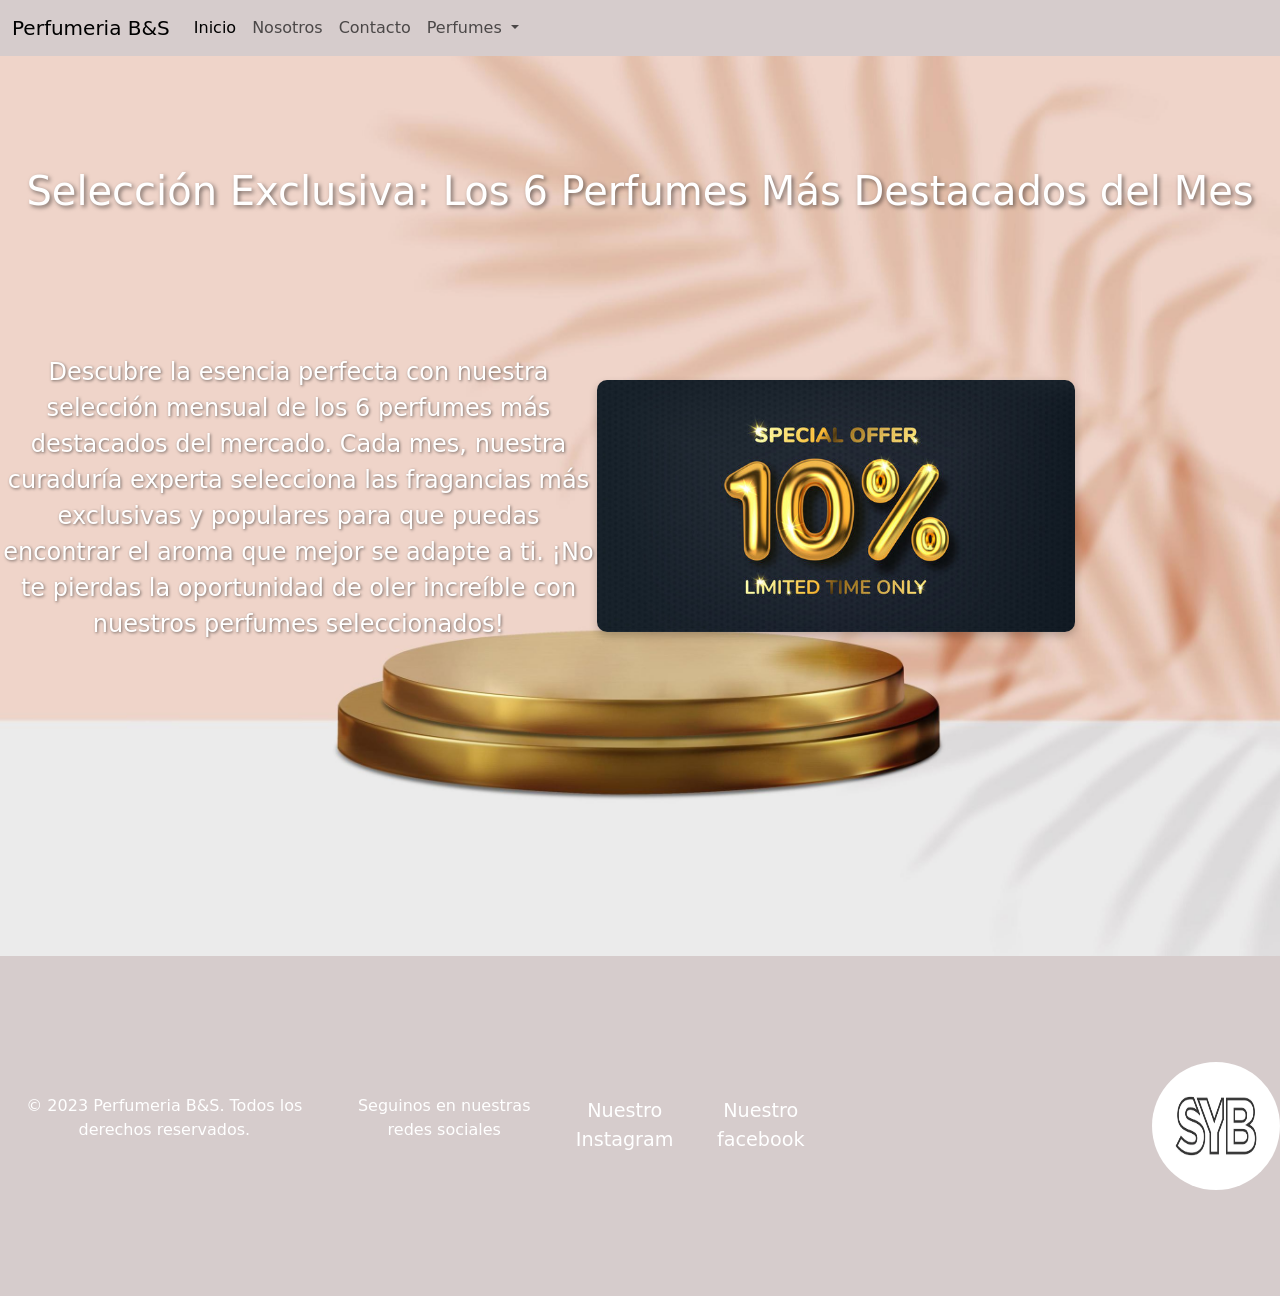
<file: index.html>
<!DOCTYPE html>
<html lang="es">
<head>
    <meta charset="UTF-8">
    <meta name="viewport" content="width=device-width, initial-scale=1.0">
    <title>perfumes</title>
    <link href="https://cdn.jsdelivr.net/npm/bootstrap@5.3.6/dist/css/bootstrap.min.css" rel="stylesheet" integrity="sha384-4Q6Gf2aSP4eDXB8Miphtr37CMZZQ5oXLH2yaXMJ2w8e2ZtHTl7GptT4jmndRuHDT" crossorigin="anonymous">
    <link rel="stylesheet" href="./style.css">
</head>
<body>
    <header>
        <nav class="navbar navbar-expand-lg bg-body-tertiary">
            <div class="container-fluid">
                <a class="navbar-brand" href="./index.html">Perfumeria B&S</a>
                <button class="navbar-toggler" type="button" data-bs-toggle="collapse" data-bs-target="#navbarNavDropdown" aria-controls="navbarNavDropdown" aria-expanded="false" aria-label="Toggle navigation">
                    <span class="navbar-toggler-icon"></span>
                </button>
                <div class="collapse navbar-collapse" id="navbarNavDropdown">
                    <ul class="navbar-nav">
                        <li class="nav-item">
                            <a class="nav-link active" aria-current="page" href="./index.html">Inicio</a>
                        </li>
                        <li class="nav-item">
                            <a class="nav-link" href="./paginas/nosotros.html">Nosotros</a>
                        </li>
                        <li class="nav-item">
                            <a class="nav-link" href="./paginas/contacto.html">Contacto</a>
                        </li>
                        <li class="nav-item dropdown">
                            <a class="nav-link dropdown-toggle" href="#" role="button" data-bs-toggle="dropdown" aria-expanded="false">
                                Perfumes
                            </a>
                            <ul class="dropdown-menu">
                                <li><a class="dropdown-item" href="./paginas/perfume1.html">Halloween del Pozo</a></li>
                                <li><a class="dropdown-item" href="./paginas/perfume2.html">Calvin Klein Eternity</a></li>
                                <li><a class="dropdown-item" href="./paginas/perfume3.html">Dolce & Gabbana Light Blue</a></li>
                                <li><a class="dropdown-item" href="./paginas/perfume4.html">Cher Eau de Parfum</a></li>
                                <li><a class="dropdown-item" href="./paginas/perfume5.html">Lancôme La Vie Est Belle</a></li>
                                <li><a class="dropdown-item" href="./paginas/perfume6.html">Jean Paul Gaultier Le Male Elixir EDP</a></li>
                            </ul>
                        </li>
                    </ul>
                </div>
            </div>
        </nav>
    </header>

    <main>
        <div class="contenedor_inicio">
            <div class="titulo_inicio">
                <h1>
                    Selección Exclusiva: Los 6 Perfumes Más Destacados del Mes
                </h1>
            </div>
            <div class="contenedor_imagen">
                <img class="imagen_inicio" src="./imagenes/oferta.jpg" alt="Imagen de oferta 10% de descuento">    
            </div>


            <div class="parrafo">
                <p>Descubre la esencia perfecta con nuestra selección mensual de los 6 perfumes más destacados del mercado. Cada mes, nuestra curaduría experta selecciona las fragancias más exclusivas y populares para que puedas encontrar el aroma que mejor se adapte a ti. ¡No te pierdas la oportunidad de oler increíble con nuestros perfumes seleccionados!</p>
            </div>
        </div>



    </main>

    <footer>
        <p>© 2023 Perfumeria B&S. Todos los derechos reservados.</p>
        <p>Seguinos en nuestras redes sociales</p>
        <a href="http://www.instagram.com">Nuestro Instagram</a>
        <a href="http://www.facebook.com">Nuestro facebook</a> <br>
        <iframe src="https://www.google.com/maps/embed?pb=!1m18!1m12!1m3!1d3284.114614055553!2d-58.51464592476846!3d-34.60126317295521!2m3!1f0!2f0!3f0!3m2!1i1024!2i768!4f13.1!3m3!1m2!1s0x95bcb72b303949e5%3A0x9edab5b0fcaf4ecd!2sBetular%20P%C3%A2tisserie!5e0!3m2!1ses!2sar!4v1747353882540!5m2!1ses!2sar" width="350" height="300" style="border:0;" allowfullscreen="" loading="lazy" referrerpolicy="no-referrer-when-downgrade"></iframe>
        <img id="logo" src="./imagenes/logo.jpg" alt="logo">
    </footer>

    <script src="https://cdn.jsdelivr.net/npm/bootstrap@5.3.6/dist/js/bootstrap.bundle.min.js" integrity="sha384-j1CDi7MgGQ12Z7Qab0qlWQ/Qqz24Gc6BM0thvEMVjHnfYGF0rmFCozFSxQBxwHKO" crossorigin="anonymous"></script>
</body>

</html>
</file>
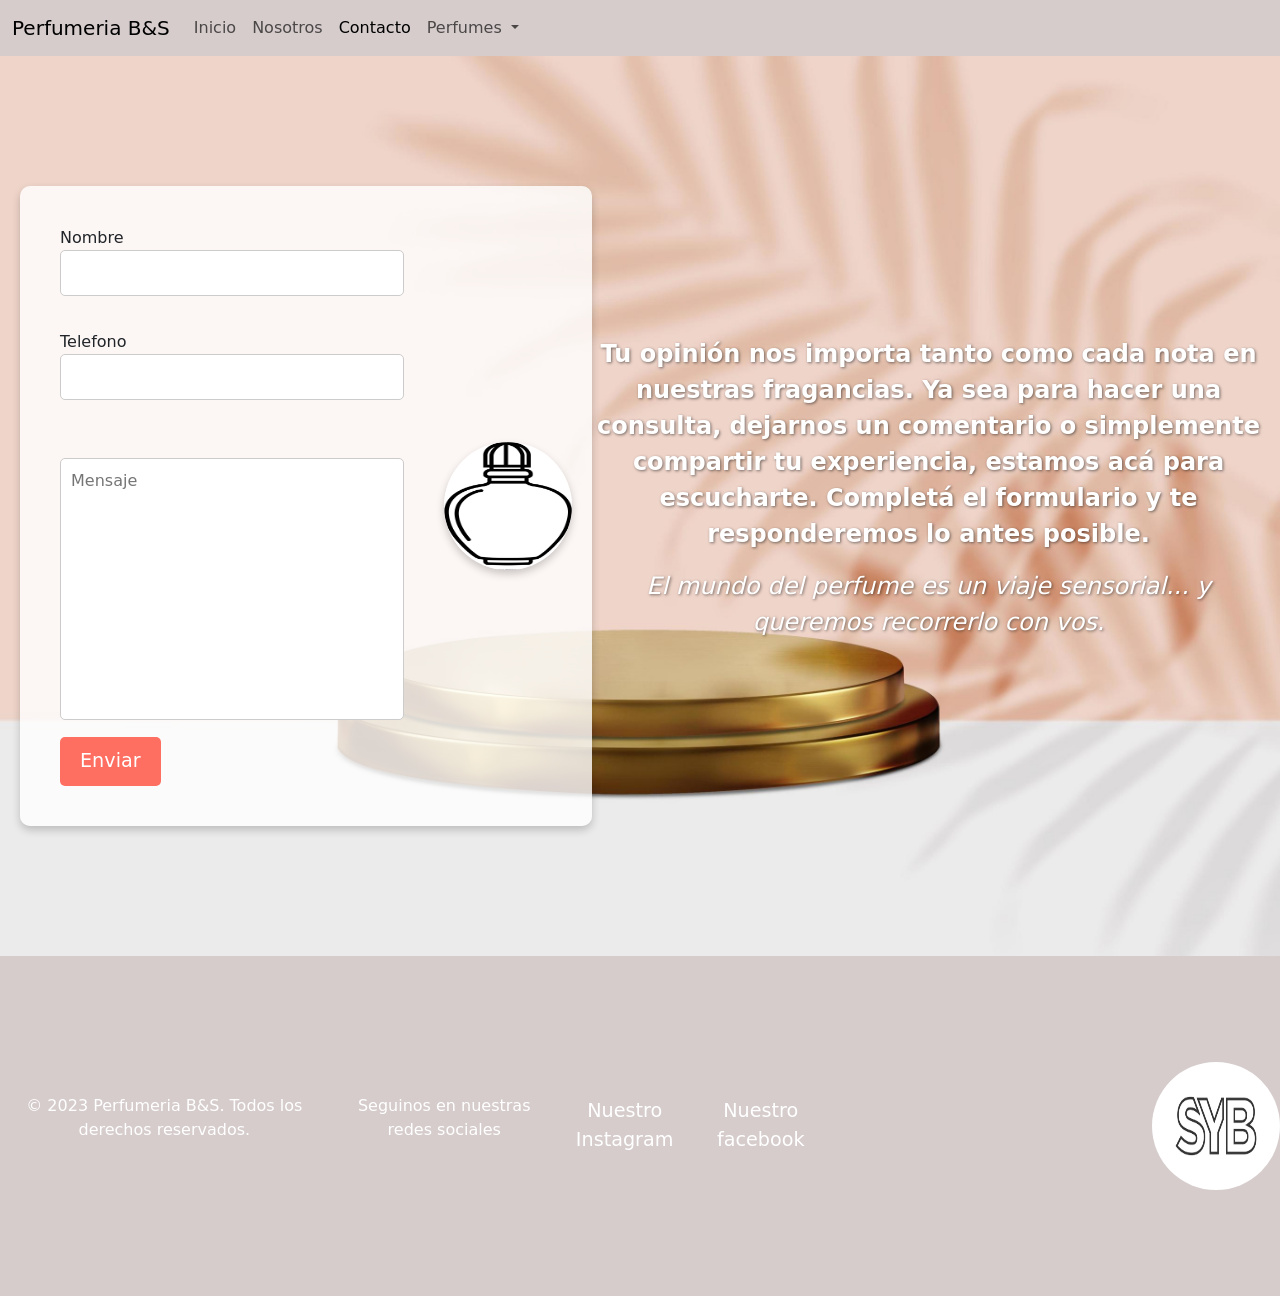
<file: paginas/contacto.html>
<!DOCTYPE html>
<html lang="es">
<head>
    <meta charset="UTF-8">
    <meta name="viewport" content="width=device-width, initial-scale=1.0">
    <title>perfumes</title>
    <link href="https://cdn.jsdelivr.net/npm/bootstrap@5.3.6/dist/css/bootstrap.min.css" rel="stylesheet" integrity="sha384-4Q6Gf2aSP4eDXB8Miphtr37CMZZQ5oXLH2yaXMJ2w8e2ZtHTl7GptT4jmndRuHDT" crossorigin="anonymous">
    <link rel="stylesheet" href="./../style.css">
</head>
<body>
    <header>
        <nav class="navbar navbar-expand-lg bg-body-tertiary">
            <div class="container-fluid">
                <a class="navbar-brand" href="./../index.html">Perfumeria B&S</a>
                <button class="navbar-toggler" type="button" data-bs-toggle="collapse" data-bs-target="#navbarNavDropdown" aria-controls="navbarNavDropdown" aria-expanded="false" aria-label="Toggle navigation">
                    <span class="navbar-toggler-icon"></span>
                </button>
                <div class="collapse navbar-collapse" id="navbarNavDropdown">
                    <ul class="navbar-nav">
                        <li class="nav-item">
                            <a class="nav-link" aria-current="page" href="./../index.html">Inicio</a>
                        </li>
                        <li class="nav-item">
                            <a class="nav-link" href="./../paginas/nosotros.html">Nosotros</a>
                        </li>
                        <li class="nav-item">
                            <a class="nav-link active" href="./../paginas/contacto.html">Contacto</a>
                        </li>
                        <li class="nav-item dropdown">
                            <a class="nav-link dropdown-toggle"  role="button" data-bs-toggle="dropdown" aria-expanded="false">
                                Perfumes
                            </a>
                            <ul class="dropdown-menu">
                                <li><a class="dropdown-item" href="./../paginas/perfume1.html">Halloween del Pozo</a></li>
                                <li><a class="dropdown-item" href="./../paginas/perfume2.html">Calvin Klein Eternity</a></li>
                                <li><a class="dropdown-item" href="./../paginas/perfume3.html">Dolce & Gabbana Light Blue</a></li>
                                <li><a class="dropdown-item" href="./../paginas/perfume4.html">Cher Eau de Parfum</a></li>
                                <li><a class="dropdown-item" href="./../paginas/perfume5.html">Lancôme La Vie Est Belle</a></li>
                                <li><a class="dropdown-item" href="./../paginas/perfume6.html">Jean Paul Gaultier Le Male Elixir EDP</a></li>
                            </ul>
                        </li>
                    </ul>
                </div>
            </div>
        </nav>
    </header>

     <section id="contenedor_contacto">
            
        <div class="contenedor_formu">
                <div class="formu">
                    <form action="/submit" method="post">
                    <label for="nombre">Nombre</label> 
                    <input type="nombre" id="nombre"/> <br> <br>
                    <label for="telefono">Telefono</label>
                    <input type="telefono" id="telefono"/> <br> <br>
                    <label for="mensaje"></label>
                    <textarea name="mensaje" id="mensaje" cols="30" rows="10" placeholder="Mensaje"></textarea>
                    <input type="submit" value="Enviar">
                    </form>
                </div>
                <div class="contenedor_imagen_formu">
                    <img class="imagen_formu" src="./../imagenes/imagen.jpg" alt="imagen de un perfume">
                </div>
            </div>
            <div class="contenedor_parrafo_contacto">
                <p>
                    Tu opinión nos importa tanto como cada nota en nuestras fragancias.
                    Ya sea para hacer una consulta, dejarnos un comentario o simplemente compartir tu experiencia, estamos acá para escucharte.
                    Completá el formulario y te responderemos lo antes posible.
                </p>
                <p>
                    El mundo del perfume es un viaje sensorial... y queremos recorrerlo con vos.
                </p>
            </div>

        </section>

        


    </main>

    <footer>
        <p>© 2023 Perfumeria B&S. Todos los derechos reservados.</p>
        <p>Seguinos en nuestras redes sociales</p>
        <a href="http://www.instagram.com">Nuestro Instagram</a>
        <a href="http://www.facebook.com">Nuestro facebook</a> <br>
        <iframe src="https://www.google.com/maps/embed?pb=!1m18!1m12!1m3!1d3284.114614055553!2d-58.51464592476846!3d-34.60126317295521!2m3!1f0!2f0!3f0!3m2!1i1024!2i768!4f13.1!3m3!1m2!1s0x95bcb72b303949e5%3A0x9edab5b0fcaf4ecd!2sBetular%20P%C3%A2tisserie!5e0!3m2!1ses!2sar!4v1747353882540!5m2!1ses!2sar" width="350" height="300" style="border:0;" allowfullscreen="" loading="lazy" referrerpolicy="no-referrer-when-downgrade"></iframe>
        <img id="logo" src="./../imagenes/logo.jpg" alt="logo">
    </footer>

    <script src="https://cdn.jsdelivr.net/npm/bootstrap@5.3.6/dist/js/bootstrap.bundle.min.js" integrity="sha384-j1CDi7MgGQ12Z7Qab0qlWQ/Qqz24Gc6BM0thvEMVjHnfYGF0rmFCozFSxQBxwHKO" crossorigin="anonymous"></script>
</body>

</html>
</file>
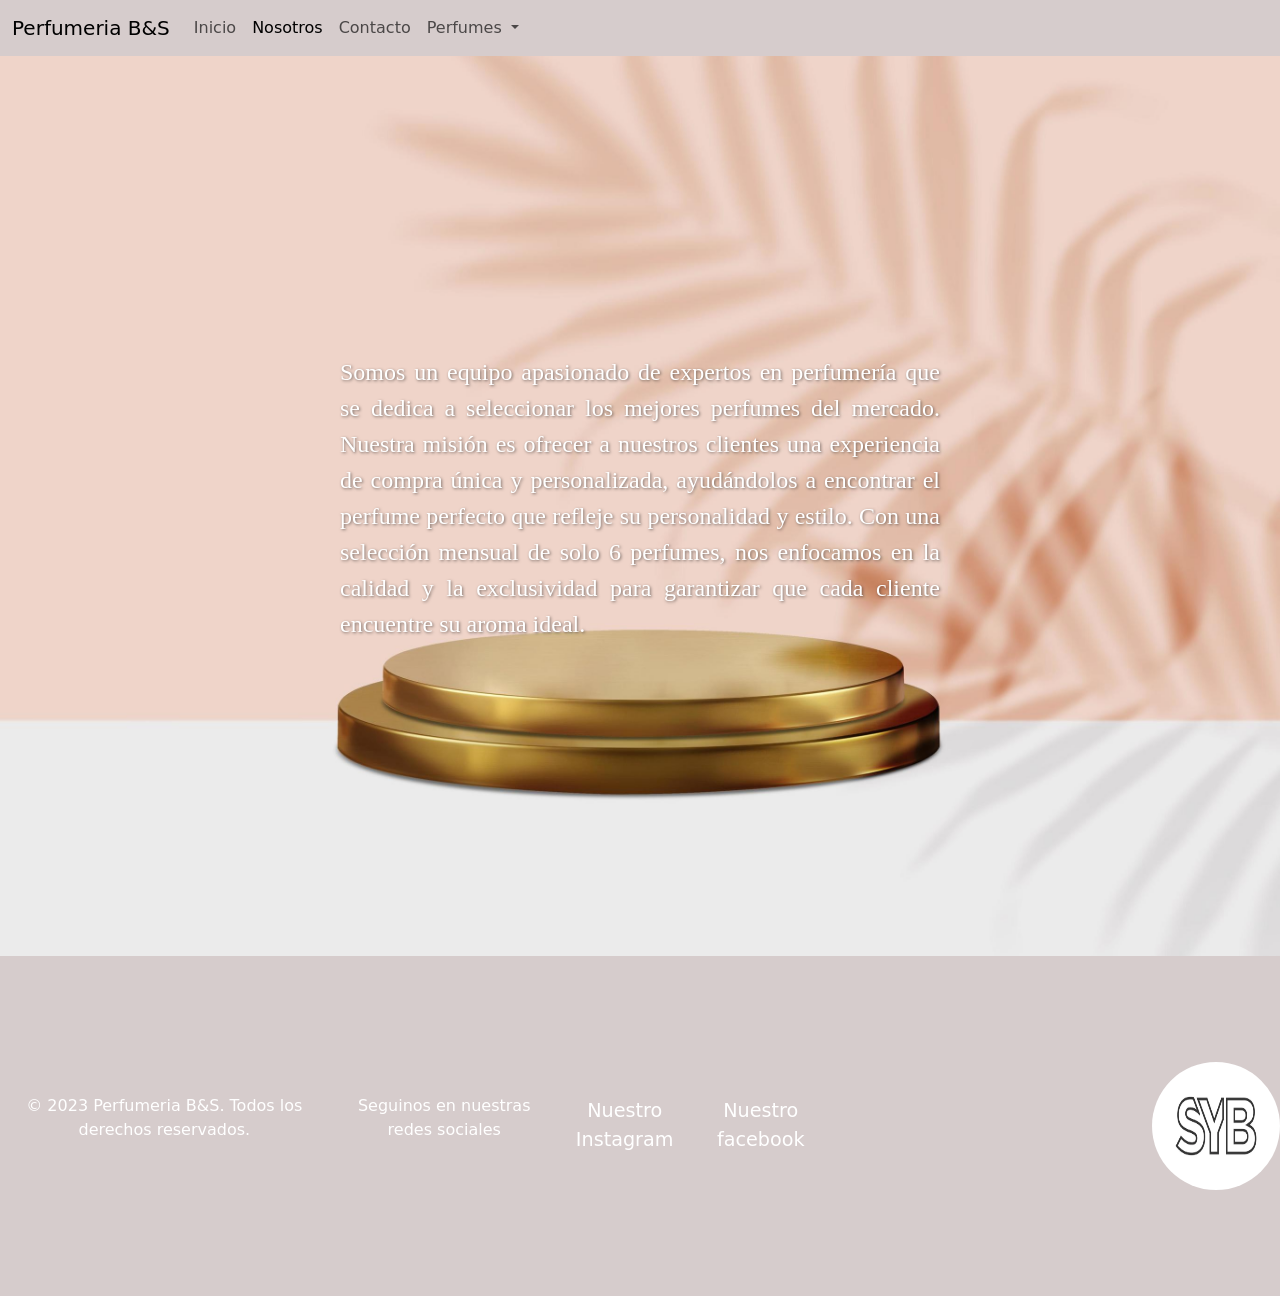
<file: paginas/nosotros.html>
<!DOCTYPE html>
<html lang="es">
<head>
    <meta charset="UTF-8">
    <meta name="viewport" content="width=device-width, initial-scale=1.0">
    <title>perfumes</title>
    <link href="https://cdn.jsdelivr.net/npm/bootstrap@5.3.6/dist/css/bootstrap.min.css" rel="stylesheet" integrity="sha384-4Q6Gf2aSP4eDXB8Miphtr37CMZZQ5oXLH2yaXMJ2w8e2ZtHTl7GptT4jmndRuHDT" crossorigin="anonymous">
    <link rel="stylesheet" href="./../style.css">
</head>
<body>
    <header>
        <nav class="navbar navbar-expand-lg bg-body-tertiary">
            <div class="container-fluid">
                <a class="navbar-brand" href="./../index.html">Perfumeria B&S</a>
                <button class="navbar-toggler" type="button" data-bs-toggle="collapse" data-bs-target="#navbarNavDropdown" aria-controls="navbarNavDropdown" aria-expanded="false" aria-label="Toggle navigation">
                    <span class="navbar-toggler-icon"></span>
                </button>
                <div class="collapse navbar-collapse" id="navbarNavDropdown">
                    <ul class="navbar-nav">
                        <li class="nav-item">
                            <a class="nav-link" aria-current="page" href="./../index.html">Inicio</a>
                        </li>
                        <li class="nav-item">
                            <a class="nav-link active" href="./../paginas/nosotros.html">Nosotros</a>
                        </li>
                        <li class="nav-item">
                            <a class="nav-link" href="./../paginas/contacto.html">Contacto</a>
                        </li>
                        <li class="nav-item dropdown">
                            <a class="nav-link dropdown-toggle" role="button" data-bs-toggle="dropdown" aria-expanded="false">
                                Perfumes
                            </a>
                            <ul class="dropdown-menu">
                                <li><a class="dropdown-item" href="./../paginas/perfume1.html">Halloween del Pozo</a></li>
                                <li><a class="dropdown-item" href="./../paginas/perfume2.html">Calvin Klein Eternity</a></li>
                                <li><a class="dropdown-item" href="./../paginas/perfume3.html">Dolce & Gabbana Light Blue</a></li>
                                <li><a class="dropdown-item" href="./../paginas/perfume4.html">Cher Eau de Parfum</a></li>
                                <li><a class="dropdown-item" href="./../paginas/perfume5.html">Lancôme La Vie Est Belle</a></li>
                                <li><a class="dropdown-item" href="./../paginas/perfume6.html">Jean Paul Gaultier Le Male Elixir EDP</a></li>
                            </ul>
                        </li>
                    </ul>
                </div>
            </div>
        </nav>
    </header>

    <main>
    <div class="contenedor_nosotros">
        <div class="contenedor_texto">
            <p>Somos un equipo apasionado de expertos en perfumería que se dedica a seleccionar los mejores perfumes del mercado. Nuestra misión es ofrecer a nuestros clientes una experiencia de compra única y personalizada, ayudándolos a encontrar el perfume perfecto que refleje su personalidad y estilo. Con una selección mensual de solo 6 perfumes, nos enfocamos en la calidad y la exclusividad para garantizar que cada cliente encuentre su aroma ideal.</p>
        </div>    
    </div>
        


    </main>

    <footer>
        <p>© 2023 Perfumeria B&S. Todos los derechos reservados.</p>
        <p>Seguinos en nuestras redes sociales</p>
        <a href="http://www.instagram.com">Nuestro Instagram</a>
        <a href="http://www.facebook.com">Nuestro facebook</a> <br>
        <iframe src="https://www.google.com/maps/embed?pb=!1m18!1m12!1m3!1d3284.114614055553!2d-58.51464592476846!3d-34.60126317295521!2m3!1f0!2f0!3f0!3m2!1i1024!2i768!4f13.1!3m3!1m2!1s0x95bcb72b303949e5%3A0x9edab5b0fcaf4ecd!2sBetular%20P%C3%A2tisserie!5e0!3m2!1ses!2sar!4v1747353882540!5m2!1ses!2sar" width="350" height="300" style="border:0;" allowfullscreen="" loading="lazy" referrerpolicy="no-referrer-when-downgrade"></iframe>
        <img id="logo" src="./../imagenes/logo.jpg" alt="logo">
    </footer>

    <script src="https://cdn.jsdelivr.net/npm/bootstrap@5.3.6/dist/js/bootstrap.bundle.min.js" integrity="sha384-j1CDi7MgGQ12Z7Qab0qlWQ/Qqz24Gc6BM0thvEMVjHnfYGF0rmFCozFSxQBxwHKO" crossorigin="anonymous"></script>
</body>

</html>
</file>
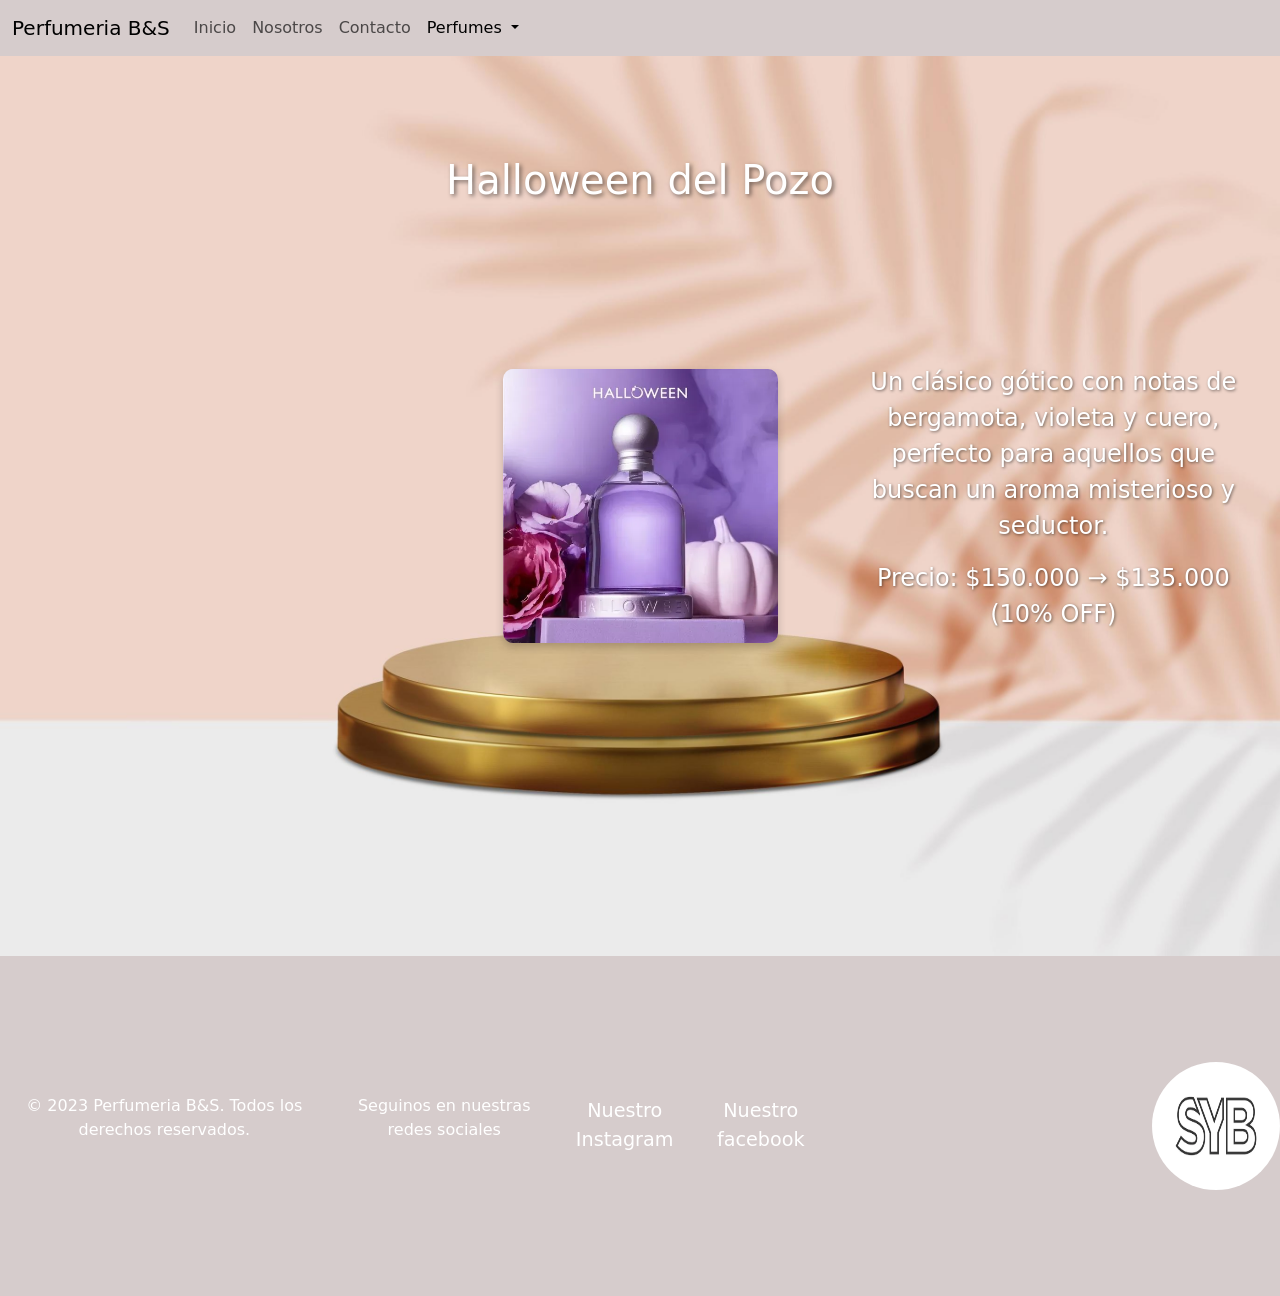
<file: paginas/perfume1.html>
<!DOCTYPE html>
<html lang="es">
<head>
    <meta charset="UTF-8">
    <meta name="viewport" content="width=device-width, initial-scale=1.0">
    <title>perfumes</title>
    <link href="https://cdn.jsdelivr.net/npm/bootstrap@5.3.6/dist/css/bootstrap.min.css" rel="stylesheet" integrity="sha384-4Q6Gf2aSP4eDXB8Miphtr37CMZZQ5oXLH2yaXMJ2w8e2ZtHTl7GptT4jmndRuHDT" crossorigin="anonymous">
    <link rel="stylesheet" href="./../style.css">
</head>
<body>
    <header>
        <nav class="navbar navbar-expand-lg bg-body-tertiary">
            <div class="container-fluid">
                <a class="navbar-brand" href="./../index.html">Perfumeria B&S</a>
                <button class="navbar-toggler" type="button" data-bs-toggle="collapse" data-bs-target="#navbarNavDropdown" aria-controls="navbarNavDropdown" aria-expanded="false" aria-label="Toggle navigation">
                    <span class="navbar-toggler-icon"></span>
                </button>
                <div class="collapse navbar-collapse" id="navbarNavDropdown">
                    <ul class="navbar-nav">
                        <li class="nav-item">
                            <a class="nav-link" aria-current="page" href="./../index.html">Inicio</a>
                        </li>
                        <li class="nav-item">
                            <a class="nav-link" href="./../paginas/nosotros.html">Nosotros</a>
                        </li>
                        <li class="nav-item">
                            <a class="nav-link" href="./../paginas/contacto.html">Contacto</a>
                        </li>
                        <li class="nav-item dropdown">
                            <a class="nav-link active dropdown-toggle" href="#" role="button" data-bs-toggle="dropdown" aria-expanded="false">
                                Perfumes
                            </a>
                            <ul class="dropdown-menu">
                                <li><a class="dropdown-item" href="./../paginas/perfume1.html">Halloween del Pozo</a></li>
                                <li><a class="dropdown-item" href="./../paginas/perfume2.html">Calvin Klein Eternity</a></li>
                                <li><a class="dropdown-item" href="./../paginas/perfume3.html">Dolce & Gabbana Light Blue</a></li>
                                <li><a class="dropdown-item" href="./../paginas/perfume4.html">Cher Eau de Parfum</a></li>
                                <li><a class="dropdown-item" href="./../paginas/perfume5.html">Lancôme La Vie Est Belle</a></li>
                                <li><a class="dropdown-item" href="./../paginas/perfume6.html">Jean Paul Gaultier Le Male Elixir EDP</a></li>
                            </ul>
                        </li>
                    </ul>
                </div>
            </div>
        </nav>
    </header>

    <main>
        <div class="contenedor_perfume">
            <div class="titulo_perfume">
                <h1>
                     Halloween del Pozo
                </h1>
            </div>
            <div class="contenedor_imagen_perfume">
                <img class="imagen_perfume" src="./../imagenes/hallowen.webp" alt="hallowen">    
            </div>
            <div class="parrafo_perfume">
                <p>Un clásico gótico con notas de bergamota, violeta y cuero, perfecto para aquellos que buscan un aroma misterioso y seductor.</p>
                <p> Precio: $150.000 → $135.000 (10% OFF)</p>
            </div>
        </div>

    </main>
        


    

    <footer>
        <p>© 2023 Perfumeria B&S. Todos los derechos reservados.</p>
        <p>Seguinos en nuestras redes sociales</p>
        <a href="http://www.instagram.com">Nuestro Instagram</a>
        <a href="http://www.facebook.com">Nuestro facebook</a> <br>
        <iframe src="https://www.google.com/maps/embed?pb=!1m18!1m12!1m3!1d3284.114614055553!2d-58.51464592476846!3d-34.60126317295521!2m3!1f0!2f0!3f0!3m2!1i1024!2i768!4f13.1!3m3!1m2!1s0x95bcb72b303949e5%3A0x9edab5b0fcaf4ecd!2sBetular%20P%C3%A2tisserie!5e0!3m2!1ses!2sar!4v1747353882540!5m2!1ses!2sar" width="350" height="300" style="border:0;" allowfullscreen="" loading="lazy" referrerpolicy="no-referrer-when-downgrade"></iframe>
        <img id="logo" src="./../imagenes/logo.jpg" alt="logo">
    </footer>

    <script src="https://cdn.jsdelivr.net/npm/bootstrap@5.3.6/dist/js/bootstrap.bundle.min.js" integrity="sha384-j1CDi7MgGQ12Z7Qab0qlWQ/Qqz24Gc6BM0thvEMVjHnfYGF0rmFCozFSxQBxwHKO" crossorigin="anonymous"></script>
</body>

</html>
</file>
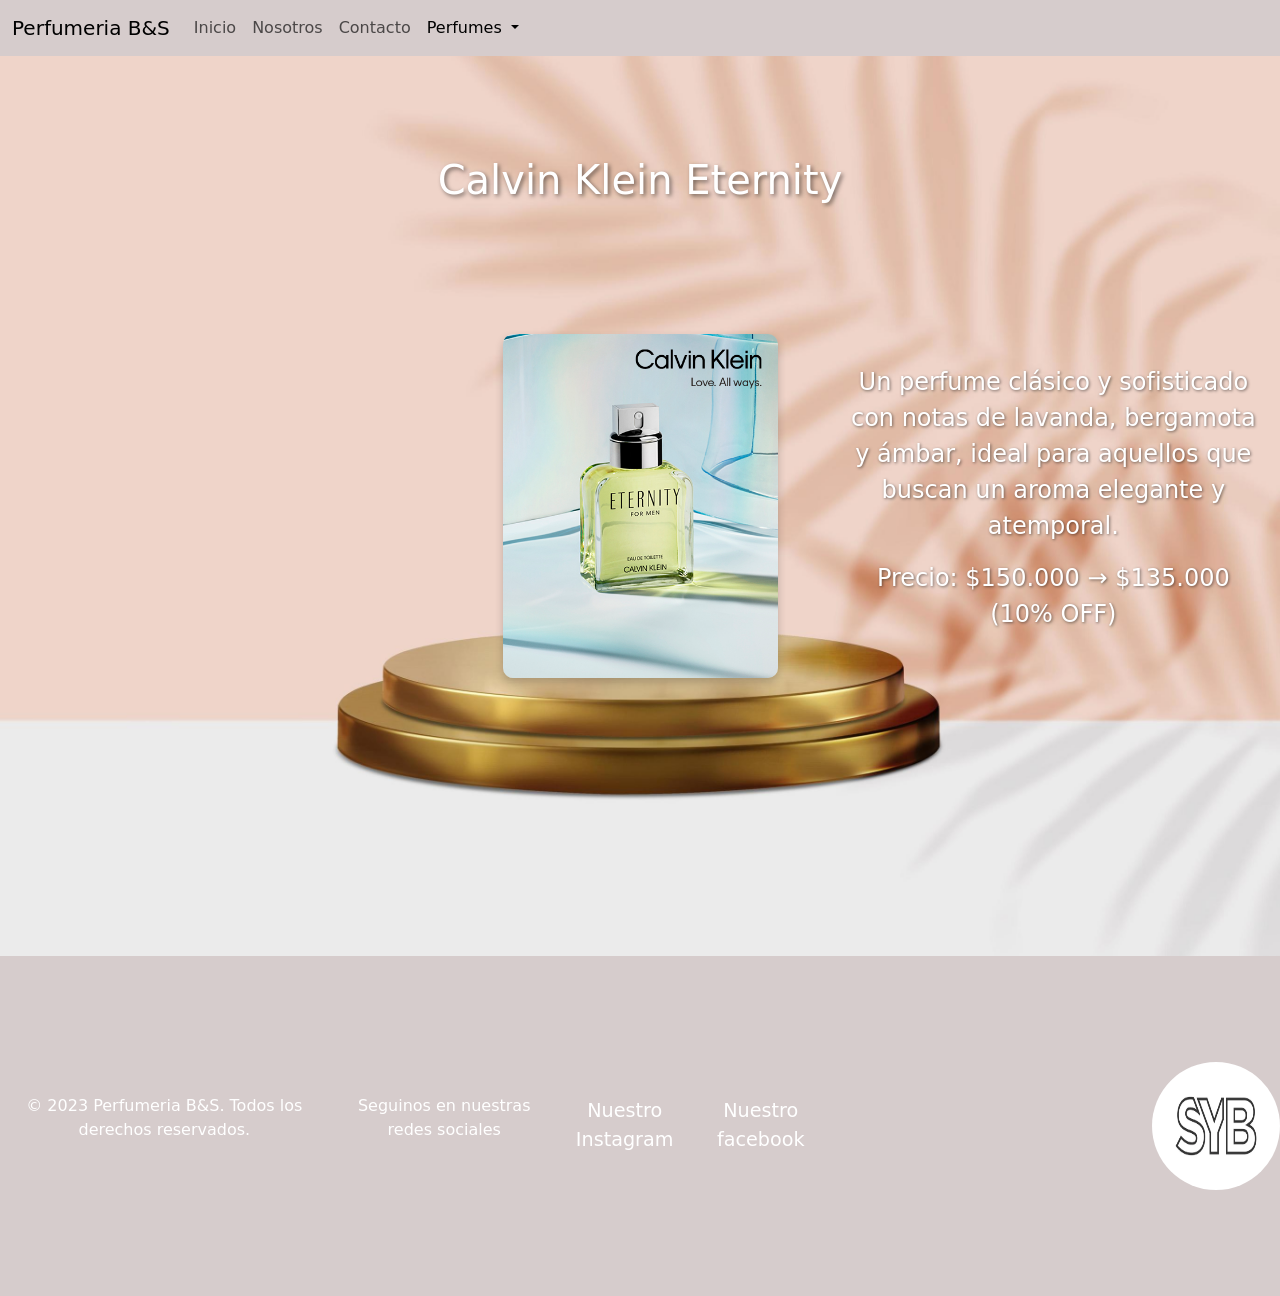
<file: paginas/perfume2.html>
<!DOCTYPE html>
<html lang="es">
<head>
    <meta charset="UTF-8">
    <meta name="viewport" content="width=device-width, initial-scale=1.0">
    <title>perfumes</title>
    <link href="https://cdn.jsdelivr.net/npm/bootstrap@5.3.6/dist/css/bootstrap.min.css" rel="stylesheet" integrity="sha384-4Q6Gf2aSP4eDXB8Miphtr37CMZZQ5oXLH2yaXMJ2w8e2ZtHTl7GptT4jmndRuHDT" crossorigin="anonymous">
    <link rel="stylesheet" href="./../style.css">
</head>
<body>
    <header>
        <nav class="navbar navbar-expand-lg bg-body-tertiary">
            <div class="container-fluid">
                <a class="navbar-brand" href="./../index.html">Perfumeria B&S</a>
                <button class="navbar-toggler" type="button" data-bs-toggle="collapse" data-bs-target="#navbarNavDropdown" aria-controls="navbarNavDropdown" aria-expanded="false" aria-label="Toggle navigation">
                    <span class="navbar-toggler-icon"></span>
                </button>
                <div class="collapse navbar-collapse" id="navbarNavDropdown">
                    <ul class="navbar-nav">
                        <li class="nav-item">
                            <a class="nav-link" aria-current="page" href="./../index.html">Inicio</a>
                        </li>
                        <li class="nav-item">
                            <a class="nav-link" href="./../paginas/nosotros.html">Nosotros</a>
                        </li>
                        <li class="nav-item">
                            <a class="nav-link" href="./../paginas/contacto.html">Contacto</a>
                        </li>
                        <li class="nav-item dropdown">
                            <a class="nav-link active dropdown-toggle" role="button" data-bs-toggle="dropdown" aria-expanded="false">
                                Perfumes
                            </a>
                            <ul class="dropdown-menu">
                                <li><a class="dropdown-item" href="./../paginas/perfume1.html">Halloween del Pozo</a></li>
                                <li><a class="dropdown-item" href="./../paginas/perfume2.html">Calvin Klein Eternity</a></li>
                                <li><a class="dropdown-item" href="./../paginas/perfume3.html">Dolce & Gabbana Light Blue</a></li>
                                <li><a class="dropdown-item" href="./../paginas/perfume4.html">Cher Eau de Parfum</a></li>
                                <li><a class="dropdown-item" href="./../paginas/perfume5.html">Lancôme La Vie Est Belle</a></li>
                                <li><a class="dropdown-item" href="./../paginas/perfume6.html">Jean Paul Gaultier Le Male Elixir EDP</a></li>
                            </ul>
                        </li>
                    </ul>
                </div>
            </div>
        </nav>
    </header>

   <main>
        <div class="contenedor_perfume">
            <div class="titulo_perfume">
                <h1>
                     Calvin Klein Eternity
                </h1>
            </div>
            <div class="contenedor_imagen_perfume">
                <img class="imagen_perfume" src="./../imagenes/calvin.jpg" alt="Calvin Klein Eternity">    
            </div>
            <div class="parrafo_perfume">
                <p>Un perfume clásico y sofisticado con notas de lavanda, bergamota y ámbar, ideal para aquellos que buscan un aroma elegante y atemporal.</p>
                <p> Precio: $150.000 → $135.000 (10% OFF)</p>
            </div>
        </div>

    </main>

    <footer>
        <p>© 2023 Perfumeria B&S. Todos los derechos reservados.</p>
        <p>Seguinos en nuestras redes sociales</p>
        <a href="http://www.instagram.com">Nuestro Instagram</a>
        <a href="http://www.facebook.com">Nuestro facebook</a> <br>
        <iframe src="https://www.google.com/maps/embed?pb=!1m18!1m12!1m3!1d3284.114614055553!2d-58.51464592476846!3d-34.60126317295521!2m3!1f0!2f0!3f0!3m2!1i1024!2i768!4f13.1!3m3!1m2!1s0x95bcb72b303949e5%3A0x9edab5b0fcaf4ecd!2sBetular%20P%C3%A2tisserie!5e0!3m2!1ses!2sar!4v1747353882540!5m2!1ses!2sar" width="350" height="300" style="border:0;" allowfullscreen="" loading="lazy" referrerpolicy="no-referrer-when-downgrade"></iframe>
        <img id="logo" src="./../imagenes/logo.jpg" alt="logo">
    </footer>

    <script src="https://cdn.jsdelivr.net/npm/bootstrap@5.3.6/dist/js/bootstrap.bundle.min.js" integrity="sha384-j1CDi7MgGQ12Z7Qab0qlWQ/Qqz24Gc6BM0thvEMVjHnfYGF0rmFCozFSxQBxwHKO" crossorigin="anonymous"></script>
</body>

</html>
</file>
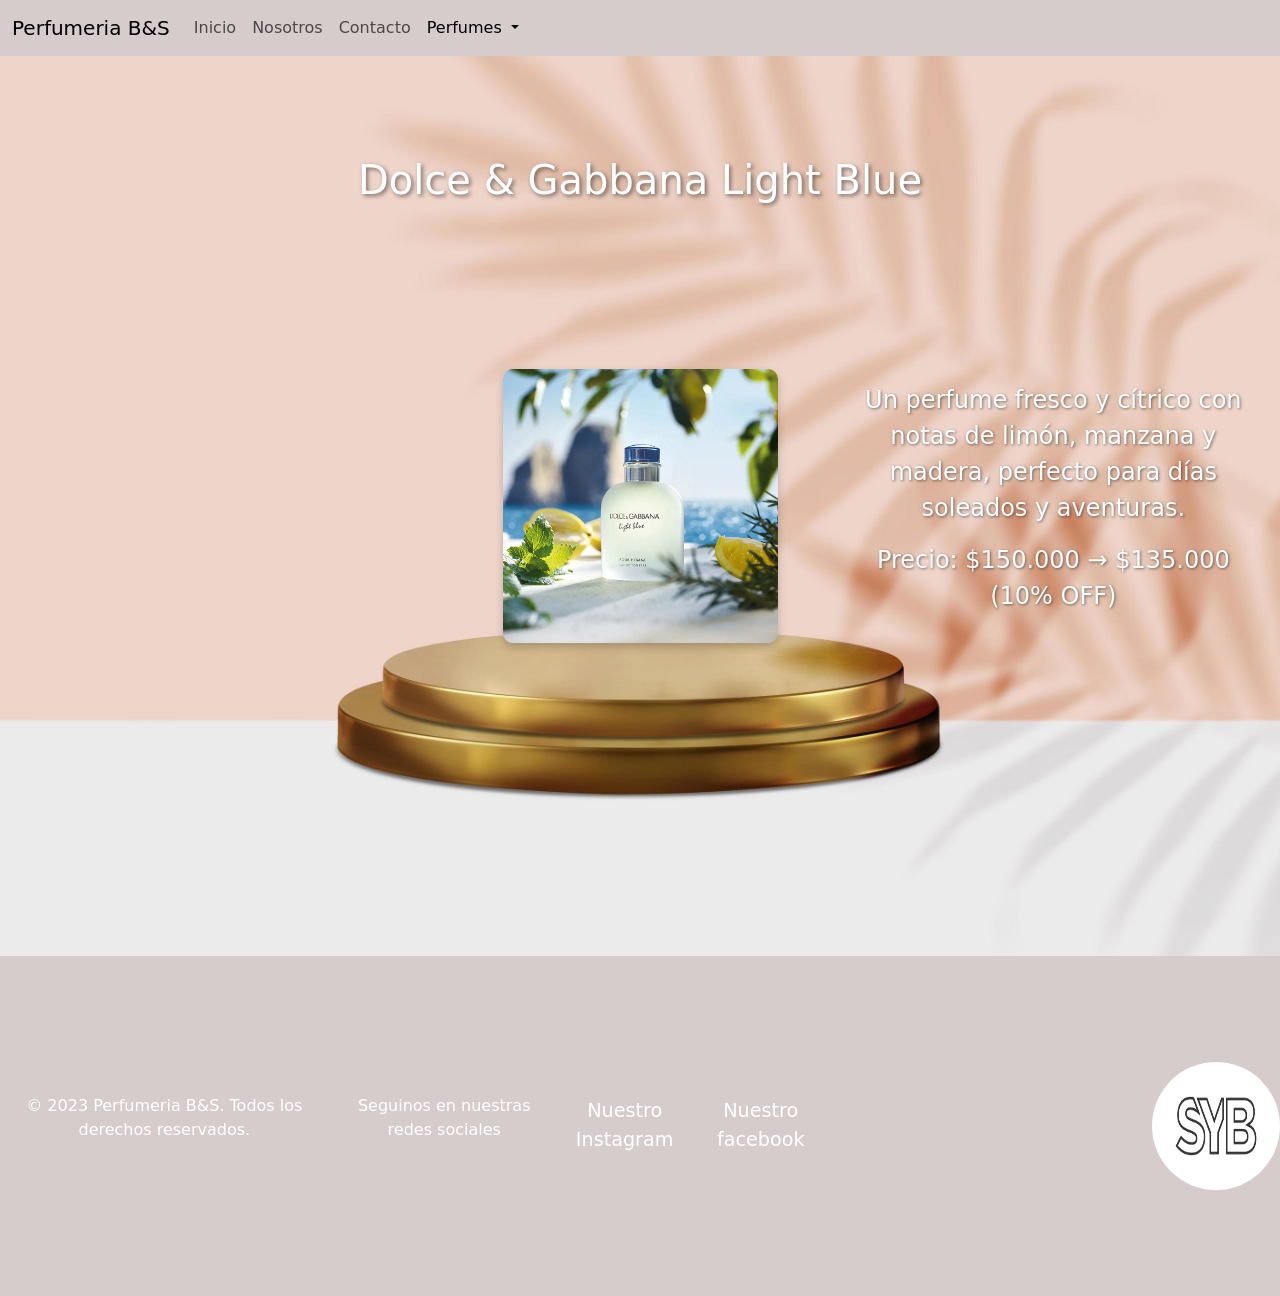
<file: paginas/perfume3.html>
<!DOCTYPE html>
<html lang="es">
<head>
    <meta charset="UTF-8">
    <meta name="viewport" content="width=device-width, initial-scale=1.0">
    <title>perfumes</title>
    <link href="https://cdn.jsdelivr.net/npm/bootstrap@5.3.6/dist/css/bootstrap.min.css" rel="stylesheet" integrity="sha384-4Q6Gf2aSP4eDXB8Miphtr37CMZZQ5oXLH2yaXMJ2w8e2ZtHTl7GptT4jmndRuHDT" crossorigin="anonymous">
    <link rel="stylesheet" href="./../style.css">
</head>
<body>
    <header>
        <nav class="navbar navbar-expand-lg bg-body-tertiary">
            <div class="container-fluid">
                <a class="navbar-brand" href="./../index.html">Perfumeria B&S</a>
                <button class="navbar-toggler" type="button" data-bs-toggle="collapse" data-bs-target="#navbarNavDropdown" aria-controls="navbarNavDropdown" aria-expanded="false" aria-label="Toggle navigation">
                    <span class="navbar-toggler-icon"></span>
                </button>
                <div class="collapse navbar-collapse" id="navbarNavDropdown">
                    <ul class="navbar-nav">
                        <li class="nav-item">
                            <a class="nav-link" aria-current="page" href="./../index.html">Inicio</a>
                        </li>
                        <li class="nav-item">
                            <a class="nav-link" href="./../paginas/nosotros.html">Nosotros</a>
                        </li>
                        <li class="nav-item">
                            <a class="nav-link" href="./../paginas/contacto.html">Contacto</a>
                        </li>
                        <li class="nav-item dropdown">
                            <a class="nav-link active dropdown-toggle" role="button" data-bs-toggle="dropdown" aria-expanded="false">
                                Perfumes
                            </a>
                            <ul class="dropdown-menu">
                                <li><a class="dropdown-item" href="./../paginas/perfume1.html">Halloween del Pozo</a></li>
                                <li><a class="dropdown-item" href="./../paginas/perfume2.html">Calvin Klein Eternity</a></li>
                                <li><a class="dropdown-item" href="./../paginas/perfume3.html">Dolce & Gabbana Light Blue</a></li>
                                <li><a class="dropdown-item" href="./../paginas/perfume4.html">Cher Eau de Parfum</a></li>
                                <li><a class="dropdown-item" href="./../paginas/perfume5.html">Lancôme La Vie Est Belle</a></li>
                                <li><a class="dropdown-item" href="./../paginas/perfume6.html">Jean Paul Gaultier Le Male Elixir EDP</a></li>
                            </ul>
                        </li>
                    </ul>
                </div>
            </div>
        </nav>
    </header>
    <main>
        <div class="contenedor_perfume">
            <div class="titulo_perfume">
                <h1>
                    Dolce & Gabbana Light Blue
                </h1>
            </div>
            <div class="contenedor_imagen_perfume">
                <img class="imagen_perfume" src="./../imagenes/DOLCE-GABB-L.B-PH-EDTX-75-3.webp" alt="Dolce & Gabbana Light Blue">    
            </div>
            <div class="parrafo_perfume">
                <p>Un perfume fresco y cítrico con notas de limón, manzana y madera, perfecto para días soleados y aventuras.</p>
                <p> Precio: $150.000 → $135.000 (10% OFF)</p>
            </div>
        </div>

    </main>
               


    </main>

    <footer>
        <p>© 2023 Perfumeria B&S. Todos los derechos reservados.</p>
        <p>Seguinos en nuestras redes sociales</p>
        <a href="http://www.instagram.com">Nuestro Instagram</a>
        <a href="http://www.facebook.com">Nuestro facebook</a> <br>
        <iframe src="https://www.google.com/maps/embed?pb=!1m18!1m12!1m3!1d3284.114614055553!2d-58.51464592476846!3d-34.60126317295521!2m3!1f0!2f0!3f0!3m2!1i1024!2i768!4f13.1!3m3!1m2!1s0x95bcb72b303949e5%3A0x9edab5b0fcaf4ecd!2sBetular%20P%C3%A2tisserie!5e0!3m2!1ses!2sar!4v1747353882540!5m2!1ses!2sar" width="350" height="300" style="border:0;" allowfullscreen="" loading="lazy" referrerpolicy="no-referrer-when-downgrade"></iframe>
        <img id="logo" src="./../imagenes/logo.jpg" alt="logo">
    </footer>

    <script src="https://cdn.jsdelivr.net/npm/bootstrap@5.3.6/dist/js/bootstrap.bundle.min.js" integrity="sha384-j1CDi7MgGQ12Z7Qab0qlWQ/Qqz24Gc6BM0thvEMVjHnfYGF0rmFCozFSxQBxwHKO" crossorigin="anonymous"></script>
</body>

</html>
</file>
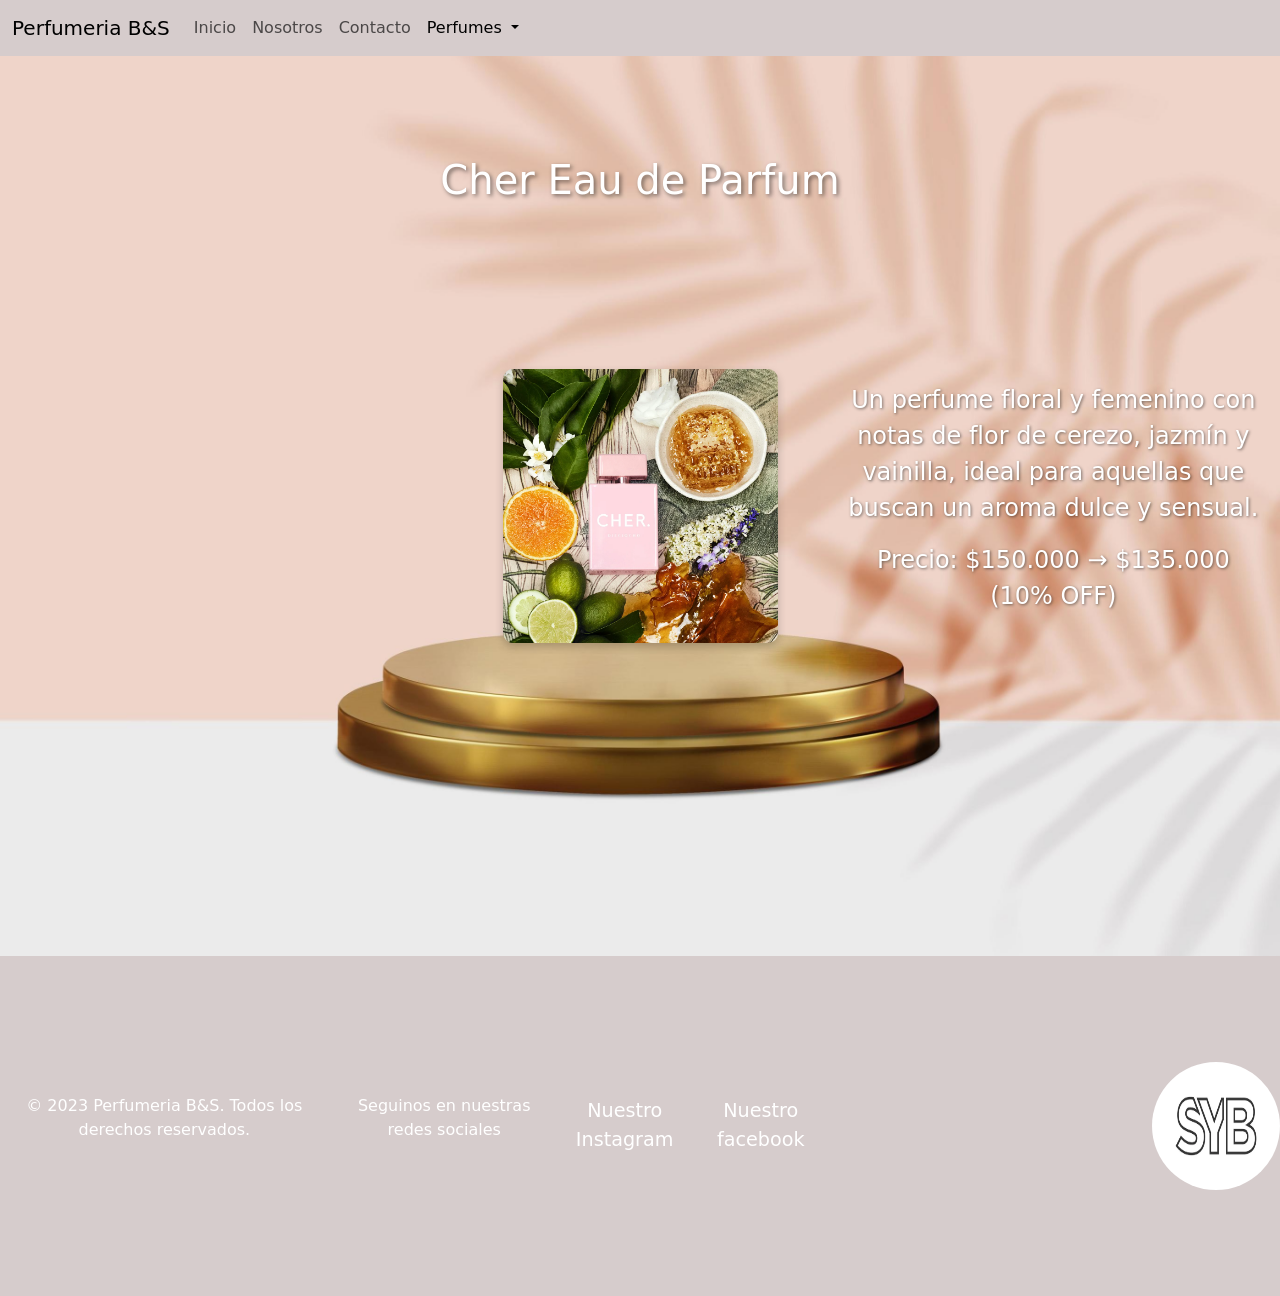
<file: paginas/perfume4.html>
<!DOCTYPE html>
<html lang="es">
<head>
    <meta charset="UTF-8">
    <meta name="viewport" content="width=device-width, initial-scale=1.0">
    <title>perfumes</title>
    <link href="https://cdn.jsdelivr.net/npm/bootstrap@5.3.6/dist/css/bootstrap.min.css" rel="stylesheet" integrity="sha384-4Q6Gf2aSP4eDXB8Miphtr37CMZZQ5oXLH2yaXMJ2w8e2ZtHTl7GptT4jmndRuHDT" crossorigin="anonymous">
    <link rel="stylesheet" href="./../style.css">
</head>
<body>
    <header>
        <nav class="navbar navbar-expand-lg bg-body-tertiary">
            <div class="container-fluid">
                <a class="navbar-brand" href="./../index.html">Perfumeria B&S</a>
                <button class="navbar-toggler" type="button" data-bs-toggle="collapse" data-bs-target="#navbarNavDropdown" aria-controls="navbarNavDropdown" aria-expanded="false" aria-label="Toggle navigation">
                    <span class="navbar-toggler-icon"></span>
                </button>
                <div class="collapse navbar-collapse" id="navbarNavDropdown">
                    <ul class="navbar-nav">
                        <li class="nav-item">
                            <a class="nav-link" aria-current="page" href="./../index.html">Inicio</a>
                        </li>
                        <li class="nav-item">
                            <a class="nav-link" href="./../paginas/nosotros.html">Nosotros</a>
                        </li>
                        <li class="nav-item">
                            <a class="nav-link" href="./../paginas/contacto.html">Contacto</a>
                        </li>
                        <li class="nav-item dropdown">
                            <a class="nav-link active dropdown-toggle" role="button" data-bs-toggle="dropdown" aria-expanded="false">
                                Perfumes
                            </a>
                            <ul class="dropdown-menu">
                                <li><a class="dropdown-item" href="./../paginas/perfume1.html">Halloween del Pozo</a></li>
                                <li><a class="dropdown-item" href="./../paginas/perfume2.html">Calvin Klein Eternity</a></li>
                                <li><a class="dropdown-item" href="./../paginas/perfume3.html">Dolce & Gabbana Light Blue</a></li>
                                <li><a class="dropdown-item" href="./../paginas/perfume4.html">Cher Eau de Parfum</a></li>
                                <li><a class="dropdown-item" href="./../paginas/perfume5.html">Lancôme La Vie Est Belle</a></li>
                                <li><a class="dropdown-item" href="./../paginas/perfume6.html">Jean Paul Gaultier Le Male Elixir EDP</a></li>
                            </ul>
                        </li>
                    </ul>
                </div>
            </div>
        </nav>
    </header>

   <main>
        <div class="contenedor_perfume">
            <div class="titulo_perfume">
                <h1>
                    Cher Eau de Parfum
                </h1>
            </div>
            <div class="contenedor_imagen_perfume">
                <img class="imagen_perfume" src="./../imagenes/chher.webp" alt="Cher Eau de Parfum">    
            </div>
            <div class="parrafo_perfume">
                <p>Un perfume floral y femenino con notas de flor de cerezo, jazmín y vainilla, ideal para aquellas que buscan un aroma dulce y sensual.</p>
                <p> Precio: $150.000 → $135.000 (10% OFF)</p>
            </div>
        </div>

    </main>

    <footer>
        <p>© 2023 Perfumeria B&S. Todos los derechos reservados.</p>
        <p>Seguinos en nuestras redes sociales</p>
        <a href="http://www.instagram.com">Nuestro Instagram</a>
        <a href="http://www.facebook.com">Nuestro facebook</a> <br>
        <iframe src="https://www.google.com/maps/embed?pb=!1m18!1m12!1m3!1d3284.114614055553!2d-58.51464592476846!3d-34.60126317295521!2m3!1f0!2f0!3f0!3m2!1i1024!2i768!4f13.1!3m3!1m2!1s0x95bcb72b303949e5%3A0x9edab5b0fcaf4ecd!2sBetular%20P%C3%A2tisserie!5e0!3m2!1ses!2sar!4v1747353882540!5m2!1ses!2sar" width="350" height="300" style="border:0;" allowfullscreen="" loading="lazy" referrerpolicy="no-referrer-when-downgrade"></iframe>
        <img id="logo" src="./../imagenes/logo.jpg" alt="logo">
    </footer>

    <script src="https://cdn.jsdelivr.net/npm/bootstrap@5.3.6/dist/js/bootstrap.bundle.min.js" integrity="sha384-j1CDi7MgGQ12Z7Qab0qlWQ/Qqz24Gc6BM0thvEMVjHnfYGF0rmFCozFSxQBxwHKO" crossorigin="anonymous"></script>
</body>

</html>
</file>
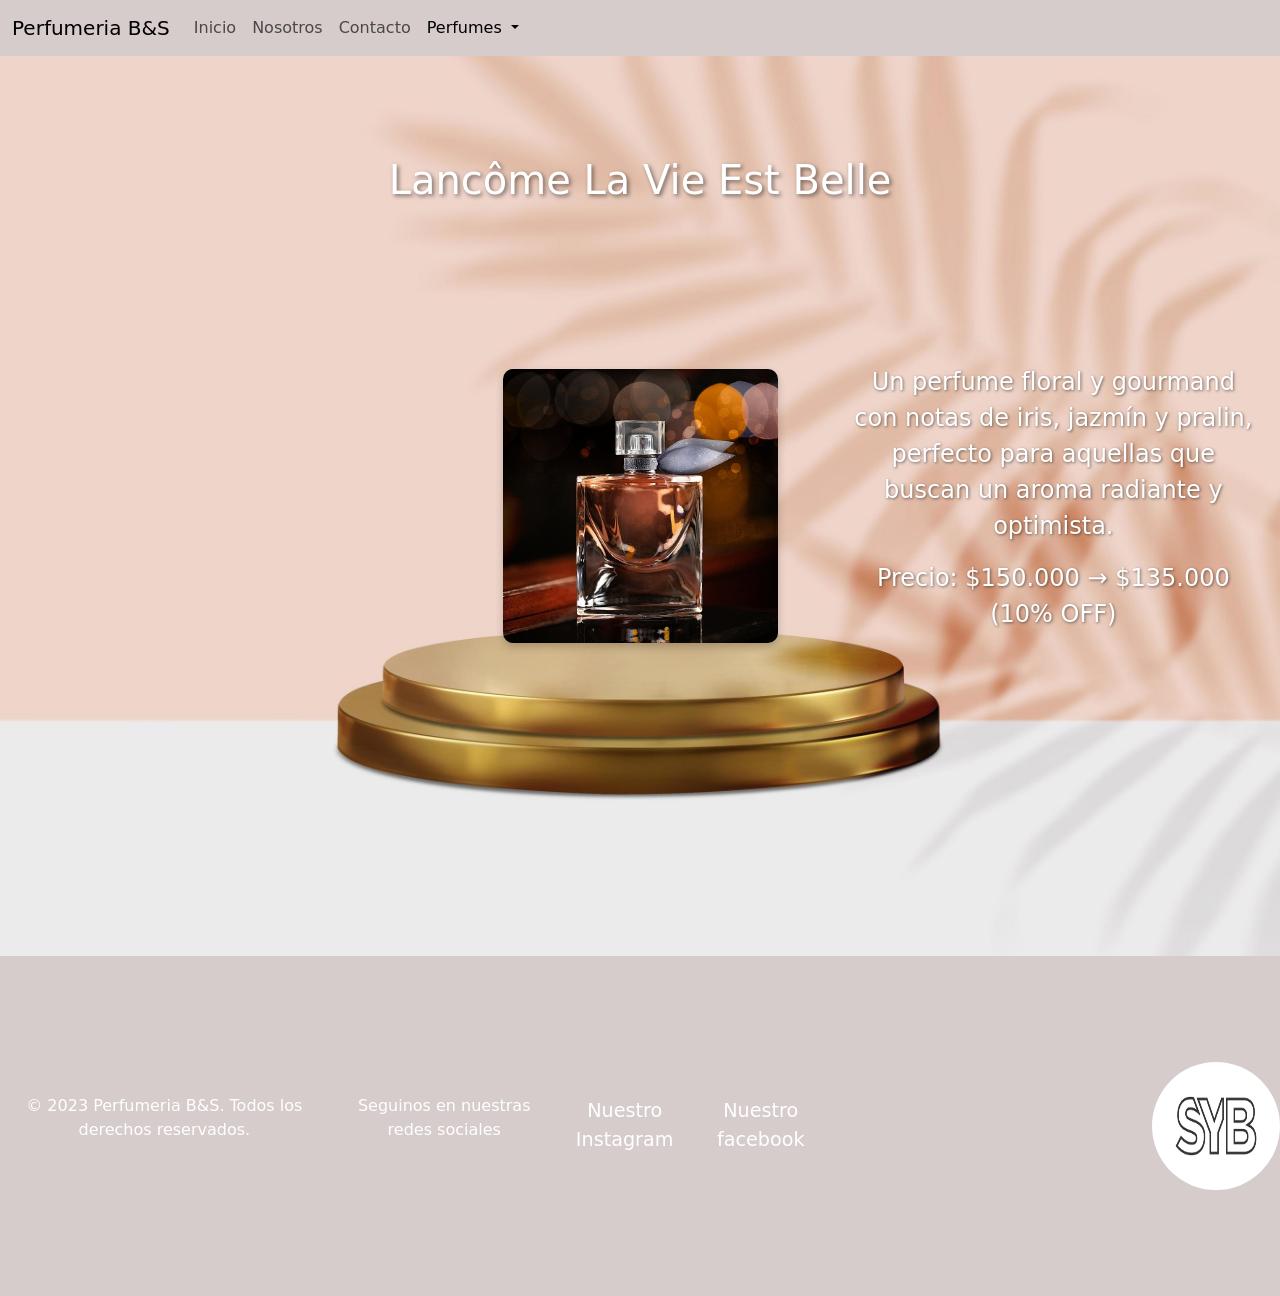
<file: paginas/perfume5.html>
<!DOCTYPE html>
<html lang="es">
<head>
    <meta charset="UTF-8">
    <meta name="viewport" content="width=device-width, initial-scale=1.0">
    <title>perfumes</title>
    <link href="https://cdn.jsdelivr.net/npm/bootstrap@5.3.6/dist/css/bootstrap.min.css" rel="stylesheet" integrity="sha384-4Q6Gf2aSP4eDXB8Miphtr37CMZZQ5oXLH2yaXMJ2w8e2ZtHTl7GptT4jmndRuHDT" crossorigin="anonymous">
    <link rel="stylesheet" href="./../style.css">
</head>
<body>
    <header>
        <nav class="navbar navbar-expand-lg bg-body-tertiary">
            <div class="container-fluid">
                <a class="navbar-brand" href="./../index.html">Perfumeria B&S</a>
                <button class="navbar-toggler" type="button" data-bs-toggle="collapse" data-bs-target="#navbarNavDropdown" aria-controls="navbarNavDropdown" aria-expanded="false" aria-label="Toggle navigation">
                    <span class="navbar-toggler-icon"></span>
                </button>
                <div class="collapse navbar-collapse" id="navbarNavDropdown">
                    <ul class="navbar-nav">
                        <li class="nav-item">
                            <a class="nav-link" aria-current="page" href="./../index.html">Inicio</a>
                        </li>
                        <li class="nav-item">
                            <a class="nav-link" href="./../paginas/nosotros.html">Nosotros</a>
                        </li>
                        <li class="nav-item">
                            <a class="nav-link" href="./../paginas/nosotros.html">Contacto</a>
                        </li>
                        <li class="nav-item dropdown">
                            <a class="nav-link active dropdown-toggle" role="button" data-bs-toggle="dropdown" aria-expanded="false">
                                Perfumes
                            </a>
                            <ul class="dropdown-menu">
                                <li><a class="dropdown-item" href="./../paginas/perfume1.html">Halloween del Pozo</a></li>
                                <li><a class="dropdown-item" href="./../paginas/perfume2.html">Calvin Klein Eternity</a></li>
                                <li><a class="dropdown-item" href="./../paginas/perfume3.html">Dolce & Gabbana Light Blue</a></li>
                                <li><a class="dropdown-item" href="./../paginas/perfume4.html">Cher Eau de Parfum</a></li>
                                <li><a class="dropdown-item" href="./../paginas/perfume5.html">Lancôme La Vie Est Belle</a></li>
                                <li><a class="dropdown-item" href="./../paginas/perfume6.html">Jean Paul Gaultier Le Male Elixir EDP</a></li>
                            </ul>
                        </li>
                    </ul>
                </div>
            </div>
        </nav>
    </header>

    <main>
        <div class="contenedor_perfume">
            <div class="titulo_perfume">
                <h1>
                   Lancôme La Vie Est Belle
                </h1>
            </div>
            <div class="contenedor_imagen_perfume">
                <img class="imagen_perfume" src="./../imagenes/o47izxviw6e3.jpg" alt="Lancôme La Vie Est Belle">    
            </div>
            <div class="parrafo_perfume">
                <p> Un perfume floral y gourmand con notas de iris, jazmín y pralin, perfecto para aquellas que buscan un aroma radiante y optimista.</p>
                <p> Precio: $150.000 → $135.000 (10% OFF)</p>
            </div>
        </div>

    </main>
    <footer>
        <p>© 2023 Perfumeria B&S. Todos los derechos reservados.</p>
        <p>Seguinos en nuestras redes sociales</p>
        <a href="http://www.instagram.com">Nuestro Instagram</a>
        <a href="http://www.facebook.com">Nuestro facebook</a> <br>
        <iframe src="https://www.google.com/maps/embed?pb=!1m18!1m12!1m3!1d3284.114614055553!2d-58.51464592476846!3d-34.60126317295521!2m3!1f0!2f0!3f0!3m2!1i1024!2i768!4f13.1!3m3!1m2!1s0x95bcb72b303949e5%3A0x9edab5b0fcaf4ecd!2sBetular%20P%C3%A2tisserie!5e0!3m2!1ses!2sar!4v1747353882540!5m2!1ses!2sar" width="350" height="300" style="border:0;" allowfullscreen="" loading="lazy" referrerpolicy="no-referrer-when-downgrade"></iframe>
        <img id="logo" src="./../imagenes/logo.jpg" alt="logo">
    </footer>

    <script src="https://cdn.jsdelivr.net/npm/bootstrap@5.3.6/dist/js/bootstrap.bundle.min.js" integrity="sha384-j1CDi7MgGQ12Z7Qab0qlWQ/Qqz24Gc6BM0thvEMVjHnfYGF0rmFCozFSxQBxwHKO" crossorigin="anonymous"></script>
</body>

</html>
</file>
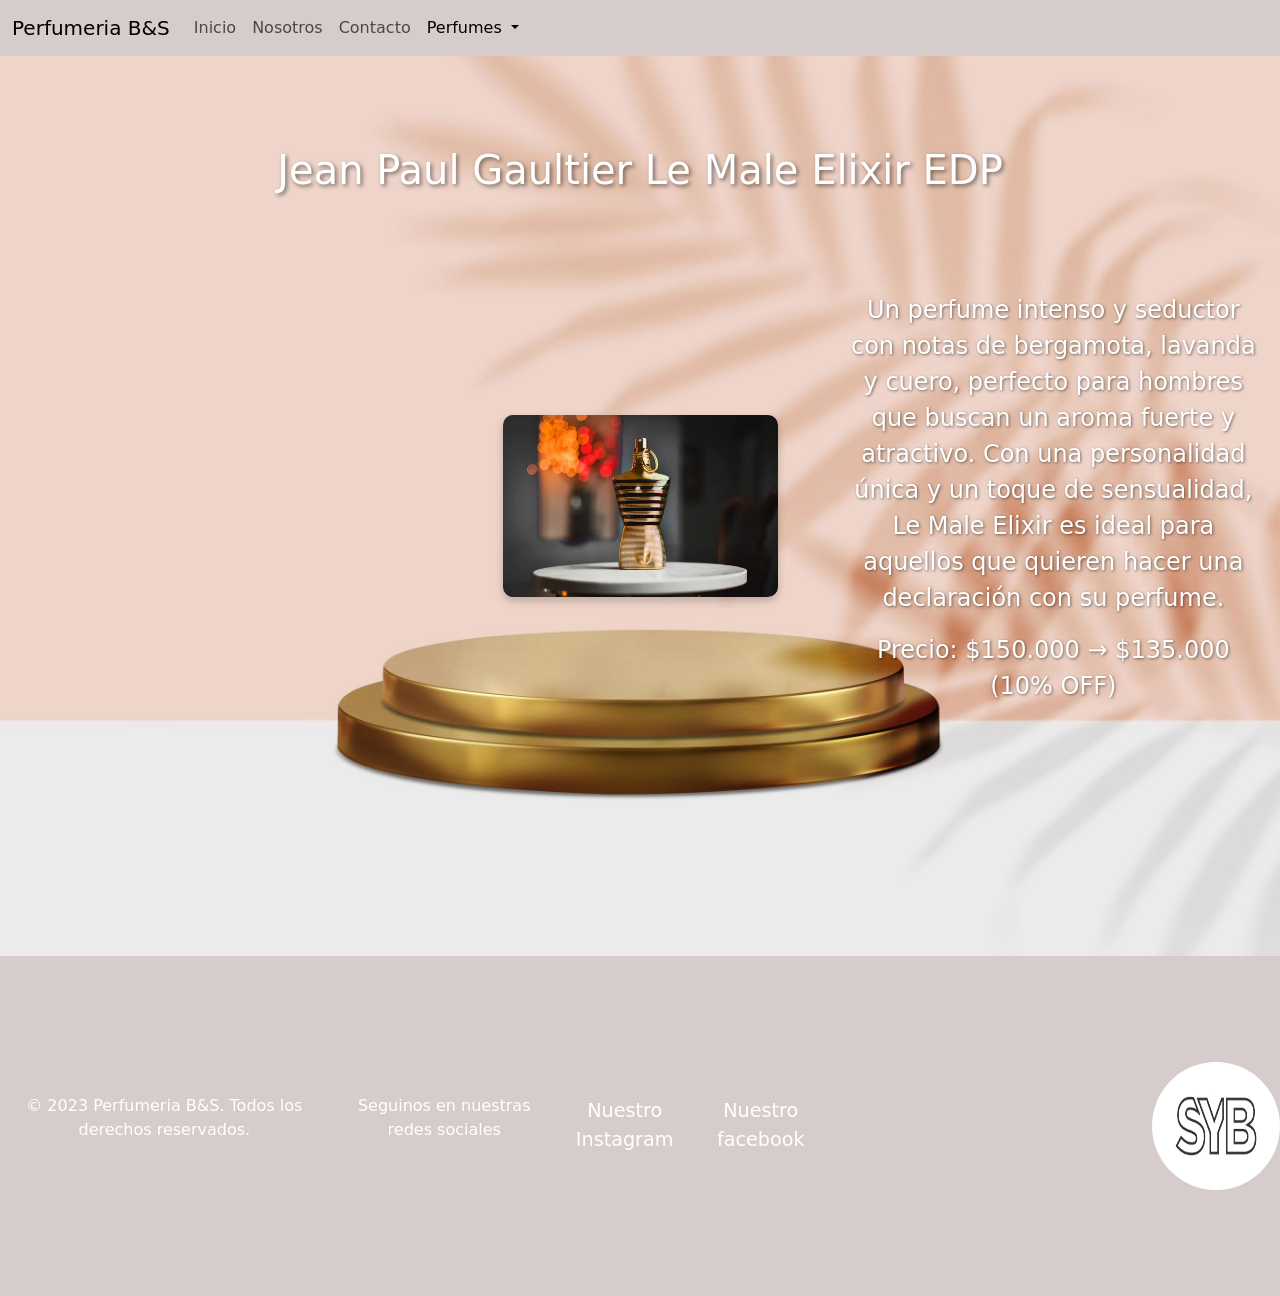
<file: paginas/perfume6.html>
<!DOCTYPE html>
<html lang="es">
<head>
    <meta charset="UTF-8">
    <meta name="viewport" content="width=device-width, initial-scale=1.0">
    <title>perfumes</title>
    <link href="https://cdn.jsdelivr.net/npm/bootstrap@5.3.6/dist/css/bootstrap.min.css" rel="stylesheet" integrity="sha384-4Q6Gf2aSP4eDXB8Miphtr37CMZZQ5oXLH2yaXMJ2w8e2ZtHTl7GptT4jmndRuHDT" crossorigin="anonymous">
    <link rel="stylesheet" href="./../style.css">
</head>
<body>
    <header>
        <nav class="navbar navbar-expand-lg bg-body-tertiary">
            <div class="container-fluid">
                <a class="navbar-brand" href="./../index.html">Perfumeria B&S</a>
                <button class="navbar-toggler" type="button" data-bs-toggle="collapse" data-bs-target="#navbarNavDropdown" aria-controls="navbarNavDropdown" aria-expanded="false" aria-label="Toggle navigation">
                    <span class="navbar-toggler-icon"></span>
                </button>
                <div class="collapse navbar-collapse" id="navbarNavDropdown">
                    <ul class="navbar-nav">
                        <li class="nav-item">
                            <a class="nav-link" aria-current="page" href="./../index.html">Inicio</a>
                        </li>
                        <li class="nav-item">
                            <a class="nav-link" href="./../paginas/nosotros.html">Nosotros</a>
                        </li>
                        <li class="nav-item">
                            <a class="nav-link" href="./../paginas/contacto.html">Contacto</a>
                        </li>
                        <li class="nav-item dropdown">
                            <a class="nav-link active dropdown-toggle" role="button" data-bs-toggle="dropdown" aria-expanded="false">
                                Perfumes
                            </a>
                            <ul class="dropdown-menu">
                                <li><a class="dropdown-item" href="./../paginas/perfume1.html">Halloween del Pozo</a></li>
                                <li><a class="dropdown-item" href="./../paginas/perfume2.html">Calvin Klein Eternity</a></li>
                                <li><a class="dropdown-item" href="./../paginas/perfume3.html">Dolce & Gabbana Light Blue</a></li>
                                <li><a class="dropdown-item" href="./../paginas/perfume4.html">Cher Eau de Parfum</a></li>
                                <li><a class="dropdown-item" href="./../paginas/perfume5.html">Lancôme La Vie Est Belle</a></li>
                                <li><a class="dropdown-item" href="./../paginas/perfume6.html">Jean Paul Gaultier Le Male Elixir EDP</a></li>
                            </ul>
                        </li>
                    </ul>
                </div>
            </div>
        </nav>
    </header>

    <main>
        <div class="contenedor_perfume">
            <div class="titulo_perfume">
                <h1>
                  Jean Paul Gaultier Le Male Elixir EDP
                </h1>
            </div>
            <div class="contenedor_imagen_perfume">
                <img class="imagen_perfume" src="./../imagenes/jean.webp" alt="Jean Paul Gaultier Le Male Elixir EDP">    
            </div>
            <div class="parrafo_perfume">
                <p>Un perfume intenso y seductor con notas de bergamota, lavanda y cuero, perfecto para hombres que buscan un aroma fuerte y atractivo. Con una personalidad única y un toque de sensualidad, Le Male Elixir es ideal para aquellos que quieren hacer una declaración con su perfume.</p>
                <p> Precio: $150.000 → $135.000 (10% OFF)</p>
            </div>
        </div>

    </main>
    <footer>
        <p>© 2023 Perfumeria B&S. Todos los derechos reservados.</p>
        <p>Seguinos en nuestras redes sociales</p>
        <a href="http://www.instagram.com">Nuestro Instagram</a>
        <a href="http://www.facebook.com">Nuestro facebook</a> <br>
        <iframe src="https://www.google.com/maps/embed?pb=!1m18!1m12!1m3!1d3284.114614055553!2d-58.51464592476846!3d-34.60126317295521!2m3!1f0!2f0!3f0!3m2!1i1024!2i768!4f13.1!3m3!1m2!1s0x95bcb72b303949e5%3A0x9edab5b0fcaf4ecd!2sBetular%20P%C3%A2tisserie!5e0!3m2!1ses!2sar!4v1747353882540!5m2!1ses!2sar" width="350" height="300" style="border:0;" allowfullscreen="" loading="lazy" referrerpolicy="no-referrer-when-downgrade"></iframe>
        <img id="logo" src="./../imagenes/logo.jpg" alt="logo">
    </footer>

    <script src="https://cdn.jsdelivr.net/npm/bootstrap@5.3.6/dist/js/bootstrap.bundle.min.js" integrity="sha384-j1CDi7MgGQ12Z7Qab0qlWQ/Qqz24Gc6BM0thvEMVjHnfYGF0rmFCozFSxQBxwHKO" crossorigin="anonymous"></script>
</body>

</html>
</file>
<file: style.css>
/* HEADER ------------------------------------------------------------------------------------------------------ */

.bg-body-tertiary{
    background-color: #d6cccc !important;
}


/* INICIO ------------------------------------------------------------------------------------------------------ */
.contenedor_inicio{
    background-image: url(./imagenes/fondo.jpg);
    background-size: cover;
    background-position: center;
    height: 100vh;
    display: grid;
    grid-template-rows: 1fr 1fr 1fr;
    grid-template-columns: 1fr 1fr;
    grid-template-areas: 
        "titulo titulo titulo"
        "parrafo parrafo imagen";
    align-items: center;
    justify-items: center;
}


.titulo_inicio{
    color: white;
    font-size: 3em;
    text-align: center;
    margin: auto;
    text-shadow: 2px 2px 4px rgba(0, 0, 0, 0.5);
    grid-area: titulo;
}
.parrafo{
    color: white;
    font-size: 1.5em;;
    text-align: center;
    margin: 20px auto;
    max-width: 600px;
    text-shadow: 1px 1px 3px rgba(0, 0, 0, 0.5);
    grid-area: parrafo;
}
.contenedor_imagen{
    grid-area: imagen;
}

.contenedor_imagen img{
    width: 70%;
    height: 70%;
    border-radius: 10px;
    box-shadow: 0 4px 8px rgba(0, 0, 0, 0.2);
}

.contenedor_imagen:hover{
    transform: scale(1.2);
    transition: transform 0.3s ease-in-out;
}

.imagen_inicio{
    width: 10vw;
}

/* NOSOTROS ------------------------------------------------------------------------------------------------------ */

.contenedor_nosotros{
    background-image: url(./imagenes/fondo.jpg);
    background-size: cover;
    background-position: center;
    height: 100vh;
    display: flex;
    justify-content: center;
    align-items: center;
    flex-direction: row;
    gap: 10px;
   
}
.contenedor_nosotros p {
    color: white;
    font-family: fantasy;
    font-size: 150%;
    text-shadow: 1px 1px 3px rgba(0, 0, 0, 0.5);
}

.contenedor_texto{
    width: 50%;
    padding: 20px;
    text-align: justify;
    align-self: center;
    
}

/*CONTACTO -------------------------------------------------------*/ 

#contenedor_contacto{
    background-image: url(./imagenes/fondo.jpg);
    background-size: cover;
    background-position: center;
    height: 100vh;
    display: flex;
    flex-direction: row;
    justify-content: center;
    align-items: center;
    gap: 5px;
    padding: 20px;

}

.contenedor_formu{
    display: flex;
    flex-direction: row;
    align-items: center;
    justify-content: center;
    width:fit-content;
    background-color: rgba(255, 255, 255, 0.8);
    box-shadow: 0 4px 8px rgba(0, 0, 0, 0.2);
    border-radius: 10px;
    padding: 20px;
    gap: 20px;
}
.formu{
    padding: 20px;
    border-radius: 10px;
    width:30vw;
    height: fit-content;
}

.contenedor_parrafo_contacto{
    text-align: center;
    color: white;
    font-size: 1.5em;
    margin-bottom: 20px;
    text-shadow: 1px 1px 3px rgba(0, 0, 0, 0.5);
    width: 60%;
}

.contenedor_parrafo_contacto p:first-child{
    font-weight: bold;
}

.contenedor_parrafo_contacto p:last-child{
    font-style: italic;
}

.imagen_formu{
    width: 10vw;
    height: 10vw;
    border-radius: 50%;
    box-shadow: 0 4px 8px rgba(0, 0, 0, 0.2);
}

.formu form input[type="submit"]{
    background-color: #ff6f61;
    color: white;
    border: none;
    padding: 10px 20px;
    border-radius: 5px;
    cursor: pointer;
    font-size: 1.2em;
    justify-self: center;
}

.formu form input[type="nombre"],
.formu form input[type="telefono"]{
    width: 100%;
    padding: 10px;
    border-radius: 5px;
    border: 1px solid #ccc;
    margin-bottom: 10px;
}
textarea{
    width: 100%;
    padding: 10px;
    border-radius: 5px;
    border: 1px solid #ccc;
    margin-bottom: 10px;
    resize: none;
}
/*PERFUMES -------------------------------------------------------*/ 

.contenedor_perfume{
    background-image: url(./imagenes/fondo.jpg);
    background-size: cover;
    background-position: center;
    height: 100vh;
    display: grid;
    grid-template-rows: 1fr 2fr 1fr;
    grid-template-columns: 1fr 1fr 1fr;
    grid-template-areas: 
        "titulo titulo titulo"
        " . imagen descripcion";
    justify-items: center;
    padding: 20px;
    align-items: center;
}
.titulo_perfume{
    color: white;
    font-size: 3em;
    text-align: center;
    margin: auto;
    text-shadow: 2px 2px 4px rgba(0, 0, 0, 0.5);
    grid-area: titulo;
}
.contenedor_imagen_perfume{
   grid-area: imagen;
   margin-left: 70px;
}
.imagen_perfume{
    width: 80%;
    height: 80%;
    border-radius: 10px;
    box-shadow: 0 4px 8px rgba(0, 0, 0, 0.2);
}

.contenedor_imagen_perfume:hover{
    transform: scale(1.2);
    transition: transform 0.3s ease-in-out;
}
.parrafo_perfume{
    color: white;
    font-size: 1.5em;
    text-align: center;
    margin: 20px auto;
    max-width: 600px;
    text-shadow: 1px 1px 3px rgba(0, 0, 0, 0.5);
    grid-area: descripcion;
}


/* FOOTER ------------------------------------------------------------------------------------------------------ */
footer{
    background-color: #d6cccc;
    color: white;
    text-align: center;
    padding: 20px 0;
    position: relative;
    bottom: 0;
    width: 100%;
    display: flex;
    justify-content: space-between;
    align-items: center;
    flex-direction: row;
    gap: 10px;
}

footer img{
    width: 10vw;
    height: 10vw;
    border-radius: 50%;
}

footer a{
    color: white;
    text-decoration: none;
    font-size: 1.2em;
}

/* RESPONSIVE ------------------------------------------------------------------------------------------------------ */
@media (max-width: 768px) {
    .contenedor_inicio{
        display: flex;
        flex-direction: column;
    
    }
    .titulo_inicio{
        width: 50vw;
    }
    .contenedor_nosotros{
        flex-direction: column;
        padding: 20px;
    }
    .contenedor_texto{
        width: 99vw;
        height: auto;
    }

    .titulo_inicio{
        width: 100%;
    }
    
    .contenedor_contacto{
        flex-direction: column;
        align-items:center;
    }
    .contenedor_formu{
        flex-direction: column;
        width: 100%;
    }
    .contenedor_parrafo_contacto{
        display: none;
    }
    .formu{
        width: fit-content;
    }
    footer{
        flex-direction: column;
        align-items: center;
    }
    .contenedor_perfume{
        display: flex;
        flex-direction: column;
    }
    .parrafo_perfume{
        width: 90vw;
    }
}
</file>
